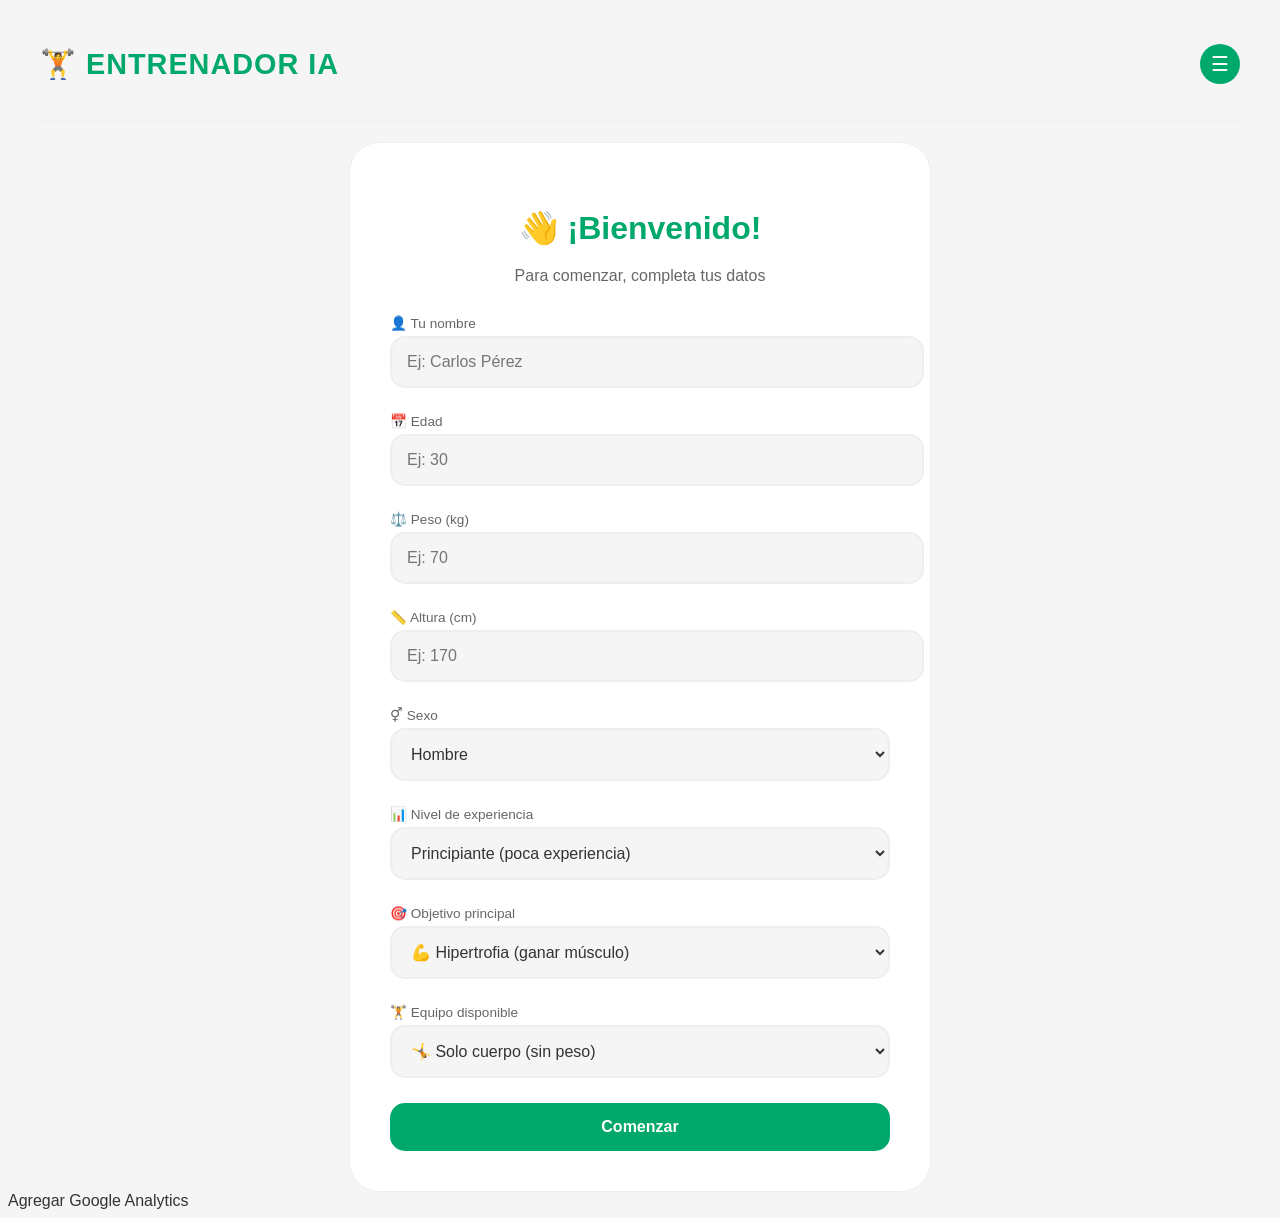
<file: index.html>
<!DOCTYPE html>
<html lang="es">
<head>
        <!-- Google tag (gtag.js) -->
    <script async src="https://www.googletagmanager.com/gtag/js?id=G-JCMQJBWST0"></script>
    <script>
      window.dataLayer = window.dataLayer || [];
      function gtag(){dataLayer.push(arguments);}
      gtag('js', new Date());

      gtag('config', 'G-JCMQJBWST0');
    </script>
    
    <meta charset="UTF-8">
    <meta name="viewport" content="width=device-width, initial-scale=1.0">
    <title>🏋️ ENTRENADOR IA</title>
    <style>
        /* ... todo el CSS existente ... */
    <meta charset="UTF-8">
    <meta name="viewport" content="width=device-width, initial-scale=1.0">
    <title>🏋️ ENTRENADOR IA</title>
    <style>
        * {
            margin: 0;
            padding: 0;
            box-sizing: border-box;
            transition: background-color 0.3s, color 0.3s;
        }

        :root {
            --primary: #00a86b;
            --primary-dark: #00875a;
            --bg-light: #f5f5f5;
            --card-light: #ffffff;
            --text-light: #333333;
            --text-light-secondary: #666666;
            --border-light: #eeeeee;
            
            --bg-dark: #1a1a1a;
            --card-dark: #2d2d2d;
            --text-dark: #ffffff;
            --text-dark-secondary: #b0b0b0;
            --border-dark: #404040;
        }

        body.light-mode {
            --bg: var(--bg-light);
            --card: var(--card-light);
            --text: var(--text-light);
            --text-secondary: var(--text-light-secondary);
            --border: var(--border-light);
            --primary: #00a86b;
            --primary-dark: #00875a;
            --hover: #f0f0f0;
        }

        body.dark-mode {
            --bg: var(--bg-dark);
            --card: var(--card-dark);
            --text: var(--text-dark);
            --text-secondary: var(--text-dark-secondary);
            --border: var(--border-dark);
            --primary: #00d48b;
            --primary-dark: #00a86b;
            --hover: #3d3d3d;
        }

        body {
            font-family: -apple-system, BlinkMacSystemFont, 'Segoe UI', Roboto, sans-serif;
            background: var(--bg);
            color: var(--text);
            min-height: 100vh;
            display: flex;
            flex-direction: column;
        }

        .container {
            max-width: 1200px;
            margin: 0 auto;
            padding: 0 20px;
            flex: 1;
            width: 100%;
        }

        .main-header {
            display: flex;
            justify-content: space-between;
            align-items: center;
            padding: 20px 0;
            border-bottom: 1px solid var(--border);
            margin-bottom: 20px;
        }

        .logo h1 {
            font-size: 1.8em;
            color: var(--primary);
            letter-spacing: 1px;
        }

        .user-btn {
            width: 40px;
            height: 40px;
            border-radius: 50%;
            background: var(--primary);
            color: white;
            border: none;
            font-size: 20px;
            cursor: pointer;
            display: flex;
            align-items: center;
            justify-content: center;
        }

        .user-btn:hover {
            background: var(--primary-dark);
        }

        .dropdown {
            position: absolute;
            top: 60px;
            right: 0;
            background: var(--card);
            border-radius: 12px;
            box-shadow: 0 5px 20px rgba(0,0,0,0.2);
            padding: 8px;
            min-width: 180px;
            display: none;
            z-index: 1000;
            border: 1px solid var(--border);
        }

        .dropdown.show {
            display: block;
        }

        .dropdown-item {
            padding: 12px 16px;
            border-radius: 8px;
            cursor: pointer;
            color: var(--text);
        }

        .dropdown-item:hover {
            background: var(--hover);
        }

        .main-tabs {
            display: flex;
            gap: 10px;
            margin-bottom: 30px;
            background: var(--card);
            padding: 8px;
            border-radius: 50px;
            max-width: 400px;
            margin-left: auto;
            margin-right: auto;
            border: 1px solid var(--border);
        }

        .tab-btn {
            flex: 1;
            padding: 12px 20px;
            border: none;
            border-radius: 50px;
            background: transparent;
            color: var(--text);
            font-size: 16px;
            font-weight: 500;
            cursor: pointer;
            text-align: center;
        }

        .tab-btn:hover {
            background: var(--hover);
        }

        .tab-btn.active {
            background: var(--primary);
            color: white;
        }

        .tab-content {
            display: none;
        }

        .tab-content.active {
            display: block;
        }

        .section-card {
            background: var(--card);
            border-radius: 24px;
            padding: 25px;
            margin-bottom: 30px;
        }

        .btn-primary {
            background: var(--primary);
            color: white;
            border: none;
            padding: 12px 30px;
            border-radius: 50px;
            font-size: 15px;
            cursor: pointer;
            margin: 10px 0;
        }

        .btn-primary:hover {
            background: var(--primary-dark);
        }

        .respuesta {
            background: var(--bg);
            border-radius: 20px;
            padding: 15px;
            margin-top: 20px;
            border: 1px solid var(--border);
            line-height: 1.4;
        }

        .ejercicio-item {
            padding: 8px 0;
            border-bottom: 1px solid var(--border);
        }

        .ejercicio-item:last-child {
            border-bottom: none;
        }

        .ejercicio-nombre {
            font-weight: bold;
            color: var(--primary);
            font-size: 1em;
        }

        .ejercicio-detalle {
            font-size: 0.9em;
            color: var(--text-secondary);
            margin: 2px 0;
        }

        .ejercicio-consejo {
            font-size: 0.85em;
            color: var(--text-secondary);
            background: var(--hover);
            padding: 4px 8px;
            border-radius: 4px;
            margin-top: 4px;
        }

        .stats-grid {
            display: grid;
            grid-template-columns: repeat(auto-fit, minmax(200px, 1fr));
            gap: 15px;
            margin: 20px 0;
        }

        .stat-card {
            background: var(--card);
            border-radius: 16px;
            padding: 20px;
            text-align: center;
            border: 1px solid var(--border);
        }

        .stat-value {
            font-size: 2em;
            font-weight: bold;
            color: var(--primary);
            margin: 10px 0;
        }

        .modal {
            display: none;
            position: fixed;
            top: 0;
            left: 0;
            width: 100%;
            height: 100%;
            background: rgba(0,0,0,0.7);
            z-index: 2000;
            align-items: center;
            justify-content: center;
        }

        .modal.show {
            display: flex;
        }

        .modal-content {
            background: var(--card);
            border-radius: 30px;
            padding: 30px;
            max-width: 450px;
            width: 90%;
            max-height: 80vh;
            overflow-y: auto;
        }

        .modal-header {
            display: flex;
            justify-content: space-between;
            align-items: center;
            margin-bottom: 20px;
        }

        .modal-header h2 {
            font-size: 1.5em;
            color: var(--primary);
        }

        .close-modal {
            background: none;
            border: none;
            font-size: 24px;
            cursor: pointer;
            color: var(--text-secondary);
        }

        .campo-explicacion {
            font-size: 0.85em;
            color: var(--text-secondary);
            margin-bottom: 5px;
            margin-top: 10px;
        }

        .campo-explicacion:first-of-type {
            margin-top: 0;
        }

        input, select {
            width: 100%;
            padding: 12px;
            border: 1px solid var(--border);
            border-radius: 12px;
            margin-bottom: 5px;
            background: var(--bg);
            color: var(--text);
        }

        .dias-semana {
            display: flex;
            gap: 10px;
            flex-wrap: wrap;
            margin: 20px 0;
        }

        .dia-btn {
            flex: 1;
            min-width: 80px;
            padding: 12px;
            border: 1px solid var(--border);
            border-radius: 12px;
            background: var(--bg);
            color: var(--text);
            cursor: pointer;
            text-align: center;
            font-weight: 600;
        }

        .dia-btn.active {
            background: var(--primary);
            color: white;
            border-color: var(--primary);
        }

        /* Pantalla de registro de perfil */
        .welcome-screen {
            min-height: 80vh;
            display: flex;
            align-items: center;
            justify-content: center;
        }

        .welcome-card {
            background: var(--card);
            border-radius: 30px;
            padding: 40px;
            max-width: 500px;
            width: 100%;
            border: 1px solid var(--border);
        }

        .welcome-card h2 {
            color: var(--primary);
            margin-bottom: 20px;
            font-size: 2em;
            text-align: center;
        }

        .welcome-card p {
            color: var(--text-secondary);
            margin-bottom: 30px;
            text-align: center;
        }

        .welcome-input {
            width: 100%;
            padding: 15px;
            margin-bottom: 15px;
            border: 2px solid var(--border);
            border-radius: 15px;
            background: var(--bg);
            color: var(--text);
            font-size: 16px;
        }

        .welcome-input:focus {
            outline: none;
            border-color: var(--primary);
        }

        .welcome-btn {
            width: 100%;
            padding: 15px;
            background: var(--primary);
            color: white;
            border: none;
            border-radius: 15px;
            font-size: 16px;
            font-weight: 600;
            cursor: pointer;
            margin-top: 10px;
        }

        .welcome-btn:hover {
            background: var(--primary-dark);
        }

        .welcome-error {
            color: #e74c3c;
            margin-top: 10px;
            text-align: center;
            display: none;
        }
        
        .campo-lectura {
            background: var(--hover);
            padding: 12px;
            border-radius: 12px;
            margin-bottom: 15px;
            font-weight: 500;
            color: var(--text);
            border: 1px solid var(--border);
        }

        .membership-footer {
            background: var(--card);
            border-top: 1px solid var(--border);
            padding: 15px 0;
            margin-top: 40px;
            width: 100%;
        }

        .membership-bar {
            max-width: 1200px;
            margin: 0 auto;
            padding: 0 20px;
            display: flex;
            justify-content: space-between;
            align-items: center;
            flex-wrap: wrap;
            gap: 15px;
        }

        .membership-info {
            display: flex;
            align-items: center;
            gap: 30px;
            flex-wrap: wrap;
        }

        .membership-item {
            display: flex;
            align-items: center;
            gap: 8px;
            font-size: 0.95em;
        }

        .membership-label {
            color: var(--text-secondary);
            font-weight: 500;
        }

        .membership-value {
            font-weight: 600;
            color: var(--primary);
        }

        /* Media queries para móvil */
        @media (max-width: 768px) {
            .main-header {
                padding: 15px 0;
            }
            .logo h1 {
                font-size: 1.3em;
            }
            .user-btn {
                width: 35px;
                height: 35px;
                font-size: 18px;
            }
            .main-tabs {
                max-width: 100%;
                gap: 5px;
                padding: 5px;
            }
            .tab-btn {
                padding: 8px 10px;
                font-size: 14px;
            }
            .section-card {
                padding: 15px;
            }
            h2 {
                font-size: 1.3em;
            }
            select, input {
                padding: 10px;
                font-size: 14px;
            }
            .btn-primary {
                padding: 10px 20px;
                font-size: 14px;
                width: 100%;
            }
            .dias-semana {
                gap: 5px;
            }
            .dia-btn {
                min-width: 45px;
                padding: 8px 5px;
                font-size: 12px;
            }
            .membership-info {
                flex-direction: column;
                gap: 10px;
                align-items: flex-start;
            }
            .membership-item {
                width: 100%;
                justify-content: space-between;
            }
            .modal-content {
                padding: 20px;
                width: 95%;
            }
            .stats-grid {
                grid-template-columns: 1fr;
            }
            .welcome-card {
                padding: 25px;
            }
            .welcome-card h2 {
                font-size: 1.5em;
            }
            .welcome-input {
                padding: 12px;
            }
        }
    </style>
</head>
<body class="light-mode">
    <div class="container">
        <header class="main-header">
            <div class="logo">
                <h1>🏋️ ENTRENADOR IA</h1>
            </div>
            <div style="position: relative;">
                <button class="user-btn" onclick="window.app.toggleMenu()" id="menuBtn">☰</button>
                <div class="dropdown" id="menuDropdown">
                    <div class="dropdown-item" onclick="window.app.toggleTheme()">🌓 Modo</div>
                    <div class="dropdown-item" onclick="window.auth.mostrarPerfil()">✏️ Perfil</div>
                </div>
            </div>
        </header>

        <!-- PANTALLA DE REGISTRO DE PERFIL -->
        <div id="welcome-screen" class="welcome-screen">
            <div class="welcome-card">
                <h2>👋 ¡Bienvenido!</h2>
                <p>Para comenzar, completa tus datos</p>
                
                <div class="campo-explicacion">👤 Tu nombre</div>
                <input type="text" id="regNombre" class="welcome-input" placeholder="Ej: Carlos Pérez">
                
                <div class="campo-explicacion">📅 Edad</div>
                <input type="number" id="regEdad" class="welcome-input" placeholder="Ej: 30">
                
                <div class="campo-explicacion">⚖️ Peso (kg)</div>
                <input type="number" id="regPeso" class="welcome-input" placeholder="Ej: 70" step="0.1">
                
                <div class="campo-explicacion">📏 Altura (cm)</div>
                <input type="number" id="regAltura" class="welcome-input" placeholder="Ej: 170">
                
                <div class="campo-explicacion">⚥ Sexo</div>
                <select id="regSexo" class="welcome-input">
                    <option value="hombre">Hombre</option>
                    <option value="mujer">Mujer</option>
                </select>
                
                <div class="campo-explicacion">📊 Nivel de experiencia</div>
                <select id="regNivel" class="welcome-input">
                    <option value="principiante">Principiante (poca experiencia)</option>
                    <option value="intermedio">Intermedio (3-6 meses)</option>
                    <option value="avanzado">Avanzado (más de 1 año)</option>
                </select>
                
                <div class="campo-explicacion">🎯 Objetivo principal</div>
                <select id="regObjetivo" class="welcome-input">
                    <option value="hipertrofia">💪 Hipertrofia (ganar músculo)</option>
                    <option value="definicion">✨ Definición (marcar músculo)</option>
                    <option value="perder peso">🔥 Perder peso</option>
                </select>
                
                <div class="campo-explicacion">🏋️ Equipo disponible</div>
                <select id="regEquipo" class="welcome-input">
                    <option value="cuerpo">🤸 Solo cuerpo (sin peso)</option>
                    <option value="mancuernas">🏋️ Mancuernas en casa</option>
                    <option value="gym">🏛️ Gimnasio completo</option>
                </select>
                
                <button class="welcome-btn" onclick="window.auth.registrarCliente()">Comenzar</button>
                <div id="regError" class="welcome-error">Completa todos los campos</div>
            </div>
        </div>

        <!-- CONTENIDO PRINCIPAL -->
        <div id="main-content" style="display: none;">
            <div class="main-tabs">
                <button class="tab-btn active" onclick="window.app.mostrarSeccion('entrenar')">💪 Entrenar</button>
                <button class="tab-btn" onclick="window.app.mostrarSeccion('nutricion')">🥗 Nutrición</button>
                <button class="tab-btn" onclick="window.app.mostrarSeccion('progreso')">📊 Progreso</button>
            </div>

            <!-- SECCIÓN ENTRENAR -->
            <div id="entrenar-screen" class="tab-content active">
                <div class="section-card">
                    <h2>💪 Entrenamiento</h2>
                    <select id="trainingTipoPlan" style="width:100%; padding:12px; margin:15px 0;">
                        <option value="semanal">📅 Plan semanal</option>
                        <option value="diario">🎯 Por músculo</option>
                    </select>
                    
                    <div id="diasSelector" style="display:flex;" class="dias-semana">
                        <button class="dia-btn" onclick="window.training.seleccionarDia('L')">Lun</button>
                        <button class="dia-btn" onclick="window.training.seleccionarDia('M')">Mar</button>
                        <button class="dia-btn" onclick="window.training.seleccionarDia('X')">Mié</button>
                        <button class="dia-btn" onclick="window.training.seleccionarDia('J')">Jue</button>
                        <button class="dia-btn" onclick="window.training.seleccionarDia('V')">Vie</button>
                        <button class="dia-btn" onclick="window.training.seleccionarDia('S')">Sáb</button>
                    </div>
                    
                    <select id="trainingMusculo" style="width:100%; padding:12px; margin-bottom:15px; display:none;">
                        <optgroup label="🔹 TORSO">
                            <option value="pecho">🫁 Pectorales (pecho)</option>
                            <option value="dorsales">🔙 Dorsales (espalda ancha)</option>
                            <option value="trapecios">🧥 Trapecios (parte superior)</option>
                            <option value="romboides">🔹 Romboides (entre omóplatos)</option>
                            <option value="deltoides">🏋️ Deltoides (hombros)</option>
                        </optgroup>
                        <optgroup label="🔹 BRAZOS">
                            <option value="biceps">💪 Bíceps braquial</option>
                            <option value="triceps">🔻 Tríceps braquial</option>
                            <option value="braquial">🔸 Braquial anterior</option>
                            <option value="antebrazos">✊ Antebrazos</option>
                        </optgroup>
                        <optgroup label="🔹 PIERNAS">
                            <option value="cuadriceps">🦵 Cuádriceps (frontal)</option>
                            <option value="femorales">🍗 Isquiotibiales/femorales</option>
                            <option value="gluteos">🍑 Glúteos</option>
                            <option value="aductores">🤸 Aductores (parte interna)</option>
                            <option value="abductores">🔄 Abductores (cadera)</option>
                            <option value="gemelos">🦶 Gemelos/pantorrillas</option>
                        </optgroup>
                        <optgroup label="🔹 CORE">
                            <option value="abdominales">🫀 Recto abdominal (six pack)</option>
                            <option value="oblicuos">↩️ Oblicuos</option>
                            <option value="transverso">🧱 Transverso abdominal</option>
                            <option value="lumbares">⚡ Erectores espinales (zona lumbar)</option>
                        </optgroup>
                    </select>
                    
                    <button class="btn-primary" onclick="window.training.generarPlan()">🎲 Generar rutina</button>
                    <div id="workoutResult" class="respuesta">
                        Selecciona un plan y genera tu rutina
                    </div>
                </div>
            </div>

            <!-- SECCIÓN NUTRICIÓN -->
            <div id="nutricion-screen" class="tab-content">
                <div class="section-card">
                    <h2>🥗 Nutrición</h2>
                    <button class="btn-primary" onclick="window.nutrition.generarPlan()">🎲 Generar plan personalizado</button>
                    <div id="nutritionResult" class="respuesta">
                        Genera un plan basado en tus datos
                    </div>
                </div>
            </div>

            <!-- SECCIÓN PROGRESO -->
            <div id="progreso-screen" class="tab-content">
                <div class="section-card">
                    <div style="display: flex; align-items: center; gap: 10px; margin-bottom: 25px;">
                        <span style="font-size: 2em;">📊</span>
                        <h2 style="margin: 0;">Mi Progreso</h2>
                    </div>
                    
                    <div id="progresoStats" style="min-height: 200px;">
                        <div style="text-align: center; padding: 40px; color: var(--text-secondary);">
                            Completa tu perfil para ver métricas
                        </div>
                    </div>
                    
                    <div style="margin-top: 30px; background: linear-gradient(135deg, var(--primary)10, var(--bg)); border-radius: 20px; padding: 25px; border: 1px dashed var(--primary);">
                        <div style="display: flex; align-items: center; gap: 10px; margin-bottom: 15px;">
                            <span style="font-size: 1.5em;">➕</span>
                            <h3 style="margin: 0; color: var(--primary);">Registrar nuevo peso</h3>
                        </div>
                        
                        <div style="display: flex; gap: 10px; flex-wrap: wrap;">
                            <input type="number" id="nuevoPeso" placeholder="Ej: 70.5 kg" step="0.1" 
                                   style="flex: 2; min-width: 200px; padding: 15px; border: 2px solid var(--border); border-radius: 15px; background: var(--bg);">
                            <button class="btn-primary" onclick="window.app.actualizarPeso()" 
                                    style="flex: 1; min-width: 120px; margin: 0; display: flex; align-items: center; justify-content: center; gap: 8px;">
                                <span>💾</span> Guardar
                            </button>
                        </div>
                        
                        <div style="margin-top: 10px; font-size: 0.85em; color: var(--text-secondary); display: flex; align-items: center; gap: 5px;">
                            <span>ℹ️</span> Registra tu peso cada semana para ver tu evolución
                        </div>
                    </div>
                    
                    <div id="workoutHistory" style="margin-top: 20px;"></div>
                </div>
            </div>
        </div>
    </div>

    <!-- FOOTER (sin información de membresía) -->
    <div class="membership-footer" id="membershipFooter" style="display: none;">
        <div class="membership-bar">
            <div class="membership-info">
                <div class="membership-item">
                    <span class="membership-label">👤 Usuario:</span>
                    <span class="membership-value" id="membershipUser">Cargando...</span>
                </div>
            </div>
        </div>
    </div>

    <!-- MODAL PERFIL -->
    <div class="modal" id="perfilModal">
        <div class="modal-content">
            <div class="modal-header">
                <h2>✏️ Mi Perfil</h2>
                <button class="close-modal" onclick="window.auth.cerrarPerfil()">✕</button>
            </div>
            
            <div class="campo-explicacion">👤 Nombre completo</div>
            <div class="campo-lectura" id="perfilNombre"></div>
            
            <div class="campo-explicacion">📅 Edad</div>
            <input type="number" id="perfilEdad" placeholder="Ej: 30">
            
            <div class="campo-explicacion">⚖️ Peso (kg)</div>
            <input type="number" id="perfilPeso" placeholder="Ej: 70" step="0.1">
            
            <div class="campo-explicacion">📏 Altura (cm)</div>
            <input type="number" id="perfilAltura" placeholder="Ej: 170">
            
            <div class="campo-explicacion">⚥ Sexo</div>
            <select id="perfilSexo">
                <option value="hombre">Hombre</option>
                <option value="mujer">Mujer</option>
            </select>
            
            <div class="campo-explicacion">📊 Nivel de experiencia</div>
            <select id="perfilNivel">
                <option value="principiante">Principiante (poca experiencia)</option>
                <option value="intermedio">Intermedio (3-6 meses)</option>
                <option value="avanzado">Avanzado (más de 1 año)</option>
            </select>
            
            <div class="campo-explicacion">🎯 Objetivo principal</div>
            <select id="perfilObjetivo">
                <option value="hipertrofia">💪 Hipertrofia (ganar músculo)</option>
                <option value="definicion">✨ Definición (marcar músculo)</option>
                <option value="perder peso">🔥 Perder peso</option>
            </select>
            
            <div class="campo-explicacion">🏋️ Equipo disponible</div>
            <select id="perfilEquipo">
                <option value="cuerpo">🤸 Solo cuerpo (sin peso)</option>
                <option value="mancuernas">🏋️ Mancuernas en casa</option>
                <option value="gym">🏛️ Gimnasio completo</option>
            </select>
            
            <button class="btn-primary" onclick="window.auth.guardarPerfil()">💾 Guardar cambios</button>
        </div>
    </div>

    <!-- SCRIPTS -->
    <script src="assets/js/data/ejercicios.js"></script>
    <script src="assets/js/data/planes.js"></script>
    <script src="assets/js/auth.js"></script>
    <script src="assets/js/training.js"></script>
    <script src="assets/js/nutrition.js"></script>
    <script src="assets/js/app.js"></script>
</body>
</html>
Agregar Google Analytics
</file>
